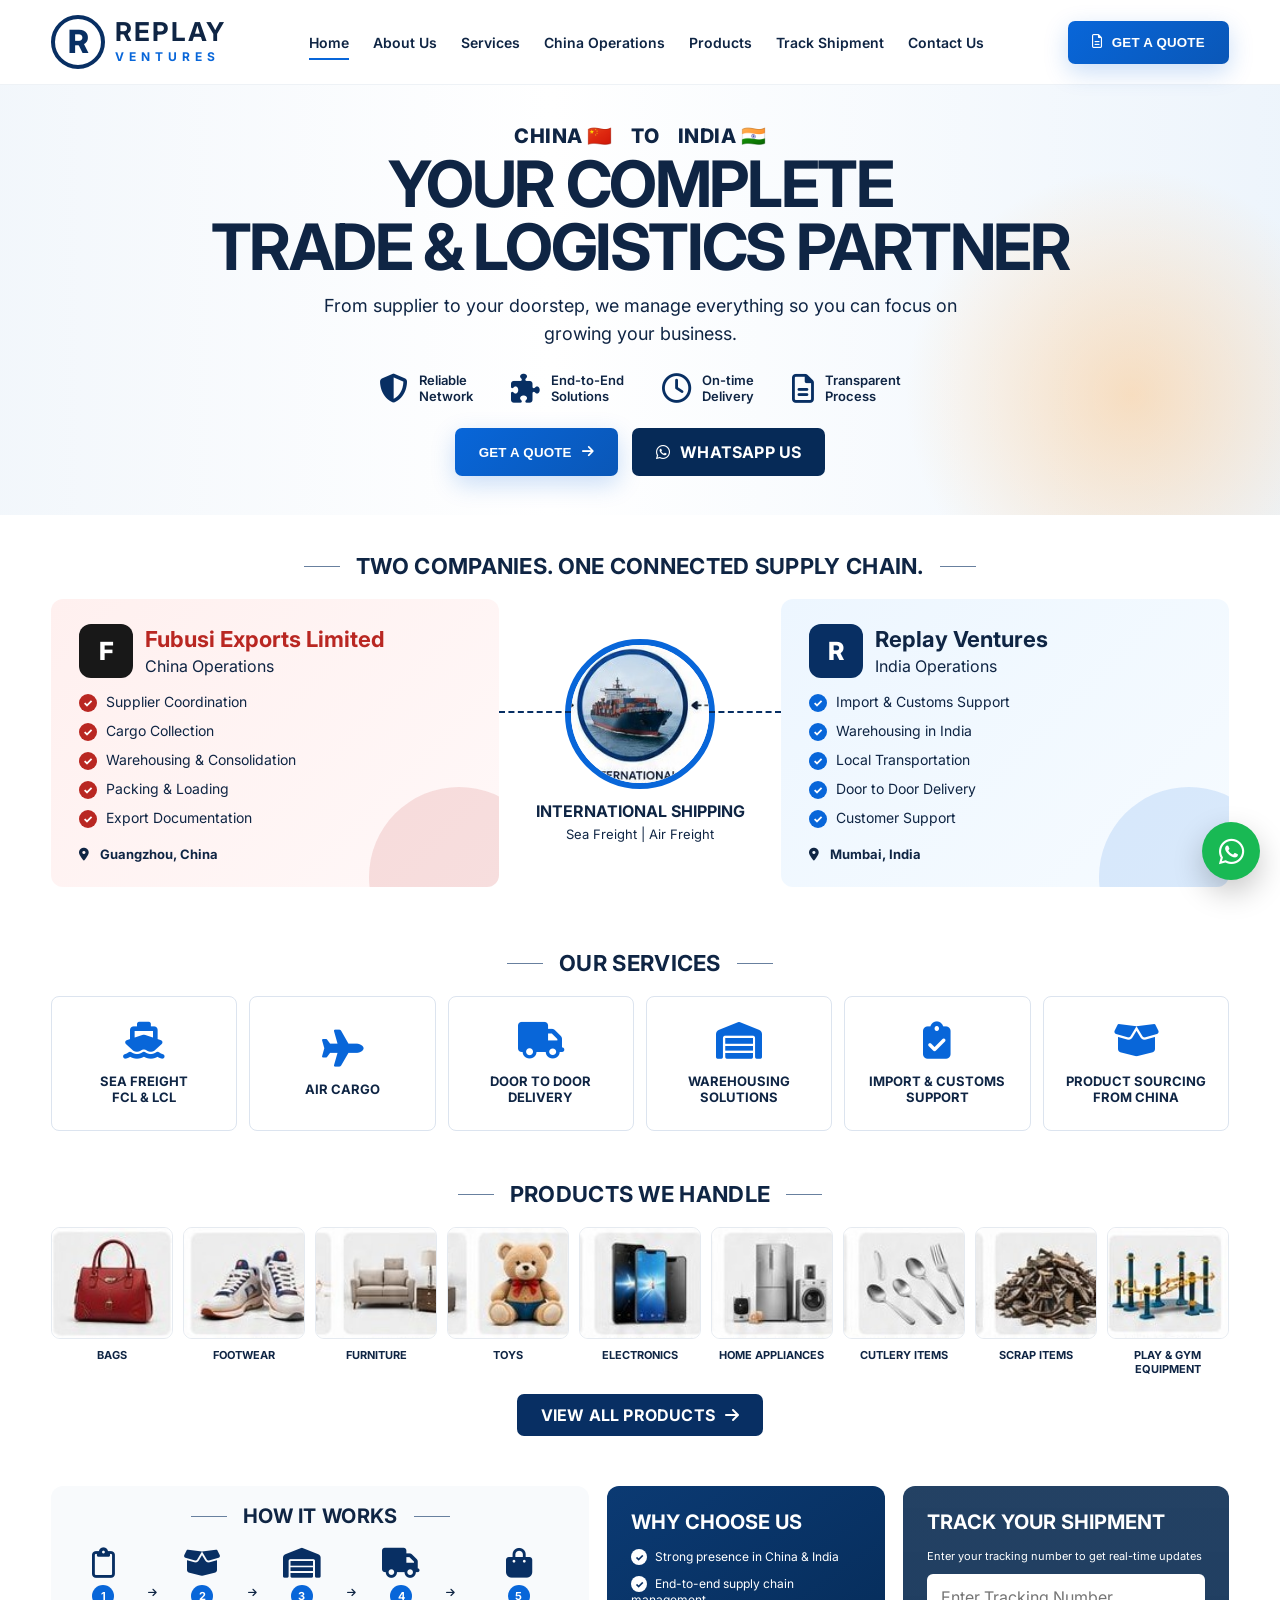
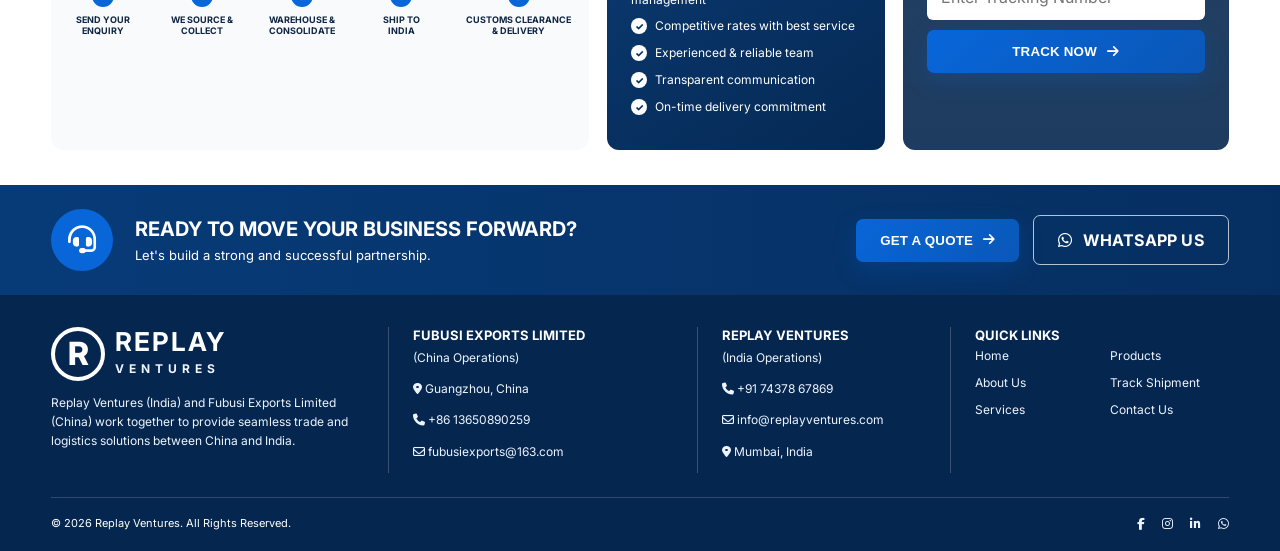
<file: index.html>
<!DOCTYPE html>
<html lang="en">
<head>
  <meta charset="UTF-8">
  <meta name="viewport" content="width=device-width, initial-scale=1.0">
  <title>Replay Ventures | China to India Logistics</title>
  <meta name="description" content="Replay Ventures provides China to India sourcing, freight, customs, warehousing and door-to-door logistics solutions.">
  <link rel="preconnect" href="https://fonts.googleapis.com">
  <link rel="preconnect" href="https://fonts.gstatic.com" crossorigin>
  <link href="https://fonts.googleapis.com/css2?family=Inter:wght@400;500;600;700;800&display=swap" rel="stylesheet">
  <link rel="stylesheet" href="https://cdnjs.cloudflare.com/ajax/libs/font-awesome/6.5.2/css/all.min.css">
  <link rel="stylesheet" href="styles.css">
</head>
<body>
<header class="site-header">
  <div class="container nav-wrap">
    <a href="index.html" class="brand">
      <span class="brand-mark">R</span>
      <span><strong>REPLAY</strong><small>VENTURES</small></span>
    </a>
    <button class="mobile-toggle" aria-label="Toggle menu"><i class="fa-solid fa-bars"></i></button>
    <nav class="main-nav">
      <a href="#home" class="active">Home</a>
      <a href="#about">About Us</a>
      <a href="#services">Services</a>
      <a href="#china">China Operations</a>
      <a href="products.html">Products</a>
      <a href="#track">Track Shipment</a>
      <a href="#contact">Contact Us</a>
    </nav>
    <button class="btn btn-primary nav-cta quote-trigger"><i class="fa-regular fa-file-lines"></i> Get a Quote</button>
  </div>
</header>

<main>
<section class="hero" id="home">
  <div class="container hero-content">
    <div class="route-line">CHINA 🇨🇳 <span>TO</span> INDIA 🇮🇳</div>
    <h1>Your Complete<br>Trade &amp; Logistics Partner</h1>
    <p>From supplier to your doorstep, we manage everything so you can focus on growing your business.</p>
    <div class="hero-benefits">
      <div><i class="fa-solid fa-shield-halved"></i><span>Reliable<br>Network</span></div>
      <div><i class="fa-solid fa-puzzle-piece"></i><span>End-to-End<br>Solutions</span></div>
      <div><i class="fa-regular fa-clock"></i><span>On-time<br>Delivery</span></div>
      <div><i class="fa-regular fa-file-lines"></i><span>Transparent<br>Process</span></div>
    </div>
    <div class="hero-actions">
      <button class="btn btn-primary quote-trigger">Get a Quote <i class="fa-solid fa-arrow-right"></i></button>
      <a class="btn btn-dark" target="_blank" rel="noopener" href="https://wa.me/917437867869?text=Hello%20Replay%20Ventures%2C%20I%20want%20a%20logistics%20quote.">
        <i class="fa-brands fa-whatsapp"></i> WhatsApp Us
      </a>
    </div>
  </div>
</section>

<section class="section" id="about">
  <div class="container">
    <div class="section-heading with-lines"><span></span><h2>Two Companies. One Connected Supply Chain.</h2><span></span></div>
    <div class="supply-grid">
      <article class="operation-card china-card" id="china">
        <div class="operation-head">
          <div class="mini-logo dark">F</div>
          <div><h3>Fubusi Exports Limited</h3><p>China Operations</p></div>
        </div>
        <ul class="check-list red">
          <li>Supplier Coordination</li><li>Cargo Collection</li><li>Warehousing &amp; Consolidation</li><li>Packing &amp; Loading</li><li>Export Documentation</li>
        </ul>
        <div class="location"><i class="fa-solid fa-location-dot"></i> Guangzhou, China</div>
      </article>

      <div class="ship-bridge">
        <div class="dashed-line left"></div>
        <div class="ship-circle"><img src="international-shipping.jpg" alt="International cargo ship"></div>
        <div class="dashed-line right"></div>
        <h3>International Shipping</h3><p>Sea Freight | Air Freight</p>
      </div>

      <article class="operation-card india-card">
        <div class="operation-head">
          <div class="mini-logo blue">R</div>
          <div><h3>Replay Ventures</h3><p>India Operations</p></div>
        </div>
        <ul class="check-list blue">
          <li>Import &amp; Customs Support</li><li>Warehousing in India</li><li>Local Transportation</li><li>Door to Door Delivery</li><li>Customer Support</li>
        </ul>
        <div class="location"><i class="fa-solid fa-location-dot"></i> Mumbai, India</div>
      </article>
    </div>
  </div>
</section>

<section class="section compact" id="services">
  <div class="container">
    <div class="section-heading with-lines"><span></span><h2>Our Services</h2><span></span></div>
    <div class="services-grid">
      <article class="service-card"><i class="fa-solid fa-ship"></i><h3>Sea Freight<br>FCL &amp; LCL</h3></article>
      <article class="service-card"><i class="fa-solid fa-plane"></i><h3>Air Cargo</h3></article>
      <article class="service-card"><i class="fa-solid fa-truck"></i><h3>Door to Door<br>Delivery</h3></article>
      <article class="service-card"><i class="fa-solid fa-warehouse"></i><h3>Warehousing<br>Solutions</h3></article>
      <article class="service-card"><i class="fa-solid fa-clipboard-check"></i><h3>Import &amp; Customs<br>Support</h3></article>
      <article class="service-card"><i class="fa-solid fa-box-open"></i><h3>Product Sourcing<br>From China</h3></article>
    </div>
  </div>
</section>

<section class="section compact" id="products">
  <div class="container">
    <div class="section-heading with-lines"><span></span><h2>Products We Handle</h2><span></span></div>
    <div class="product-grid">
      <article class="product-card"><img src="bags.jpg" alt="Bags"><h3>Bags</h3></article>
      <article class="product-card"><img src="footwear.jpg" alt="Footwear"><h3>Footwear</h3></article>
      <article class="product-card"><img src="furniture.jpg" alt="Furniture"><h3>Furniture</h3></article>
      <article class="product-card"><img src="toys.jpg" alt="Toys"><h3>Toys</h3></article>
      <article class="product-card"><img src="electronics.jpg" alt="Electronics"><h3>Electronics</h3></article>
      <article class="product-card"><img src="home-appliances.jpg" alt="Home appliances"><h3>Home Appliances</h3></article>
      <article class="product-card"><img src="cutlery.jpg" alt="Cutlery"><h3>Cutlery Items</h3></article>
      <article class="product-card"><img src="scrap.jpg" alt="Scrap"><h3>Scrap Items</h3></article>
      <article class="product-card"><img src="gym-equipment.jpg" alt="Gym equipment"><h3>Play &amp; Gym Equipment</h3></article>
    </div>
    <div class="center"><a class="btn btn-darkblue" href="products.html">View All Products <i class="fa-solid fa-arrow-right"></i></a></div>
  </div>
</section>

<section class="section compact">
  <div class="container triple-grid">
    <article class="process-card">
      <div class="section-heading small with-lines"><span></span><h2>How It Works</h2><span></span></div>
      <div class="process-row">
        <div class="process-step"><i class="fa-regular fa-clipboard"></i><b>1</b><span>Send Your<br>Enquiry</span></div><i class="fa-solid fa-arrow-right connector"></i>
        <div class="process-step"><i class="fa-solid fa-box-open"></i><b>2</b><span>We Source &amp;<br>Collect</span></div><i class="fa-solid fa-arrow-right connector"></i>
        <div class="process-step"><i class="fa-solid fa-warehouse"></i><b>3</b><span>Warehouse &amp;<br>Consolidate</span></div><i class="fa-solid fa-arrow-right connector"></i>
        <div class="process-step"><i class="fa-solid fa-truck"></i><b>4</b><span>Ship to<br>India</span></div><i class="fa-solid fa-arrow-right connector"></i>
        <div class="process-step"><i class="fa-solid fa-bag-shopping"></i><b>5</b><span>Customs Clearance<br>&amp; Delivery</span></div>
      </div>
    </article>

    <article class="why-card">
      <h2>Why Choose Us</h2>
      <ul><li>Strong presence in China &amp; India</li><li>End-to-end supply chain management</li><li>Competitive rates with best service</li><li>Experienced &amp; reliable team</li><li>Transparent communication</li><li>On-time delivery commitment</li></ul>
    </article>

    <article class="track-card" id="track">
      <div class="track-inner">
        <h2>Track Your Shipment</h2><p>Enter your tracking number to get real-time updates</p>
        <form id="trackingForm"><input id="trackingNumber" type="text" placeholder="Enter Tracking Number" required><button class="btn btn-primary" type="submit">Track Now <i class="fa-solid fa-arrow-right"></i></button></form>
        <small id="trackMessage"></small>
      </div>
    </article>
  </div>
</section>

<section class="cta-strip">
  <div class="container cta-wrap">
    <div class="cta-copy"><div class="support-icon"><i class="fa-solid fa-headset"></i></div><div><h2>Ready to Move Your Business Forward?</h2><p>Let's build a strong and successful partnership.</p></div></div>
    <div class="cta-actions"><button class="btn btn-primary quote-trigger">Get a Quote <i class="fa-solid fa-arrow-right"></i></button><a class="btn btn-outline-light" href="https://wa.me/917437867869"><i class="fa-brands fa-whatsapp"></i> WhatsApp Us</a></div>
  </div>
</section>
</main>

<footer class="site-footer" id="contact">
  <div class="container footer-grid">
    <div><a href="index.html" class="brand footer-brand"><span class="brand-mark">R</span><span><strong>REPLAY</strong><small>VENTURES</small></span></a><p>Replay Ventures (India) and Fubusi Exports Limited (China) work together to provide seamless trade and logistics solutions between China and India.</p></div>
    <div><h3>Fubusi Exports Limited</h3><small>(China Operations)</small><p><i class="fa-solid fa-location-dot"></i> Guangzhou, China</p><p><i class="fa-solid fa-phone"></i> +86 13650890259</p><p><i class="fa-regular fa-envelope"></i> fubusiexports@163.com</p></div>
    <div><h3>Replay Ventures</h3><small>(India Operations)</small><p><i class="fa-solid fa-phone"></i> +91 74378 67869</p><p><i class="fa-regular fa-envelope"></i> info@replayventures.com</p><p><i class="fa-solid fa-location-dot"></i> Mumbai, India</p></div>
    <div><h3>Quick Links</h3><div class="quick-links"><a href="index.html">Home</a><a href="products.html">Products</a><a href="#about">About Us</a><a href="#track">Track Shipment</a><a href="#services">Services</a><a href="#contact">Contact Us</a></div></div>
  </div>
  <div class="container footer-bottom"><span>© 2026 Replay Ventures. All Rights Reserved.</span><div class="socials"><a href="#"><i class="fa-brands fa-facebook-f"></i></a><a href="#"><i class="fa-brands fa-instagram"></i></a><a href="#"><i class="fa-brands fa-linkedin-in"></i></a><a href="https://wa.me/917437867869"><i class="fa-brands fa-whatsapp"></i></a></div></div>
</footer>

<a class="floating-whatsapp" target="_blank" rel="noopener" href="https://wa.me/917437867869?text=Hello%20Replay%20Ventures%2C%20I%20have%20a%20shipping%20enquiry."><i class="fa-brands fa-whatsapp"></i></a>

<!-- QUOTE MODAL -->
<div class="modal" id="quoteModal" aria-hidden="true">
  <div class="modal-backdrop"></div>
  <div class="modal-card" role="dialog" aria-modal="true" aria-labelledby="quoteTitle">
    <button class="modal-close" id="quoteClose" aria-label="Close"><i class="fa-solid fa-xmark"></i></button>
    <div class="modal-head">
      <span class="eyebrow">China ↔ India Logistics</span>
      <h2 id="quoteTitle">Request a Logistics Quote</h2>
      <p>Share the shipment details below. We’ll use them to prepare the right freight, sourcing or door-to-door solution.</p>
    </div>
    <form class="quote-form" id="quoteForm">
      <div class="form-grid">
        <label>Full Name<input type="text" name="name" required placeholder="Your name"></label>
        <label>Company / Business<input type="text" name="company" placeholder="Company name"></label>
        <label>Phone / WhatsApp<input type="tel" name="phone" required placeholder="+91..."></label>
        <label>Email<input type="email" name="email" placeholder="you@company.com"></label>
        <label>Service Required
          <select name="service" required>
            <option value="">Select service</option>
            <option>Sea Freight (FCL/LCL)</option>
            <option>Air Cargo</option>
            <option>Door to Door Delivery</option>
            <option>Warehousing & Consolidation</option>
            <option>Import & Customs Support</option>
            <option>Product Sourcing from China</option>
          </select>
        </label>
        <label>Product / Cargo Type<input type="text" name="product" required placeholder="e.g. electronics, furniture"></label>
        <label>Origin City / Country<input type="text" name="origin" placeholder="e.g. Guangzhou, China"></label>
        <label>Destination City<input type="text" name="destination" placeholder="e.g. Mumbai, India"></label>
        <label>Approx. Weight<input type="text" name="weight" placeholder="e.g. 500 kg"></label>
        <label>Approx. Volume / Quantity<input type="text" name="volume" placeholder="e.g. 3 CBM / 20 cartons"></label>
      </div>
      <label>Additional Details<textarea name="message" rows="4" placeholder="Pickup requirement, product details, urgency, Incoterm, customs support, etc."></textarea></label>
      <div class="quote-actions">
        <button class="btn btn-primary" type="submit"><i class="fa-brands fa-whatsapp"></i> Send Quote Request on WhatsApp</button>
        <small>Your entered details will open in WhatsApp so you can send the enquiry directly.</small>
      </div>
    </form>
  </div>
</div>

<script src="script.js"></script>
</body>
</html>
</file>
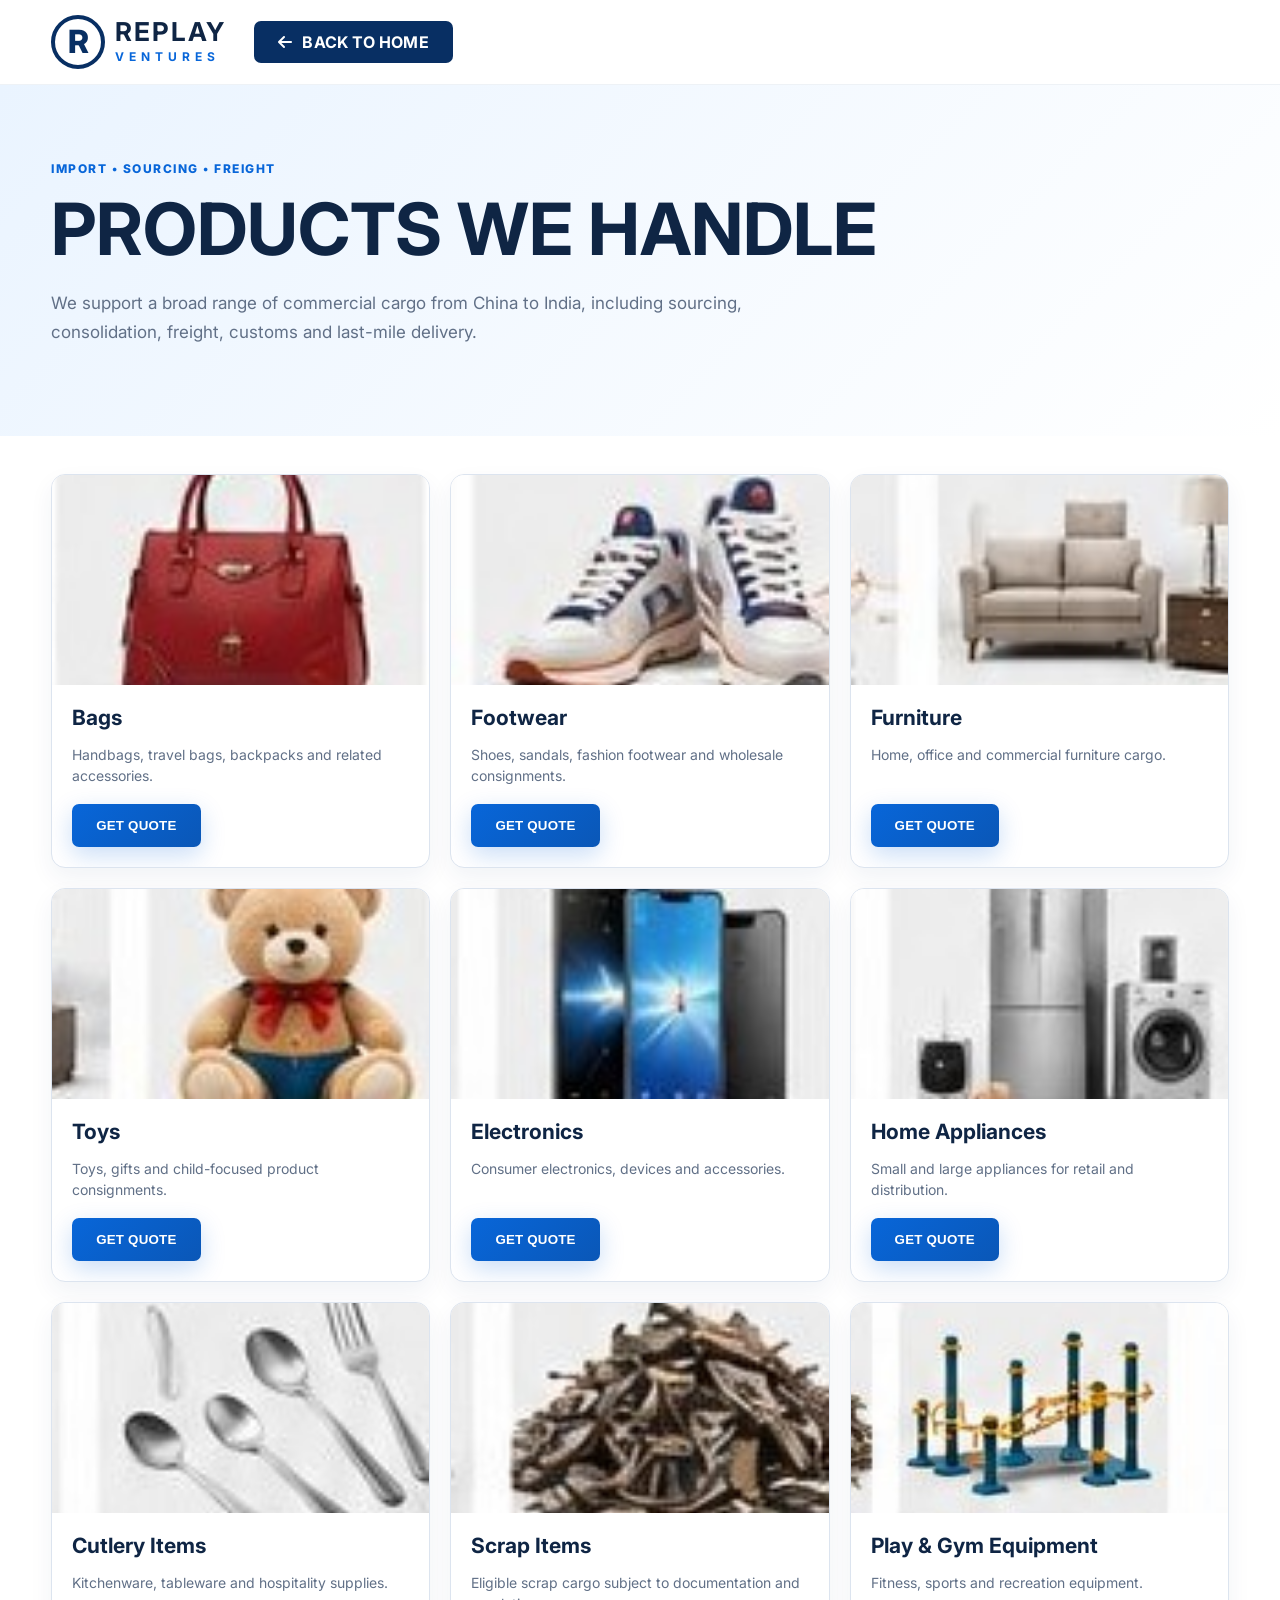
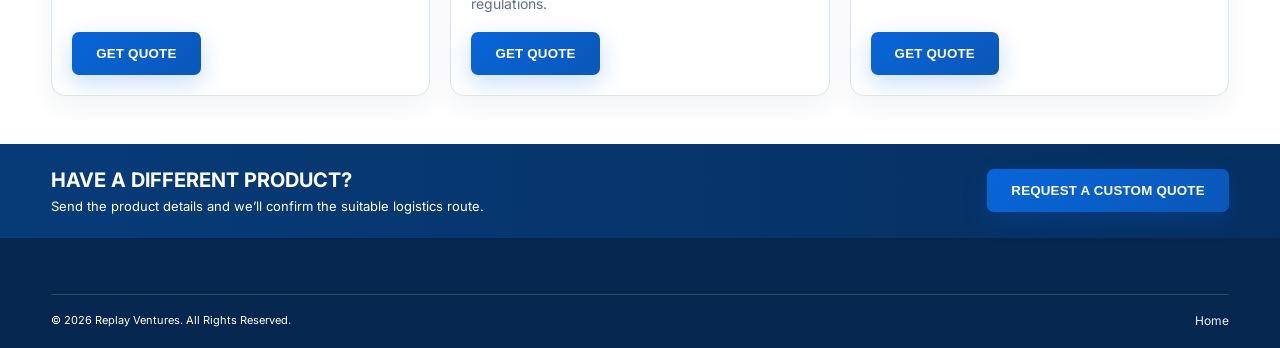
<file: products.html>
<!DOCTYPE html>
<html lang="en">
<head>
  <meta charset="UTF-8">
  <meta name="viewport" content="width=device-width, initial-scale=1.0">
  <title>Products We Handle | Replay Ventures</title>
  <link rel="preconnect" href="https://fonts.googleapis.com">
  <link rel="preconnect" href="https://fonts.gstatic.com" crossorigin>
  <link href="https://fonts.googleapis.com/css2?family=Inter:wght@400;500;600;700;800&display=swap" rel="stylesheet">
  <link rel="stylesheet" href="https://cdnjs.cloudflare.com/ajax/libs/font-awesome/6.5.2/css/all.min.css">
  <link rel="stylesheet" href="styles.css">
</head>
<body>
<header class="site-header">
  <div class="container nav-wrap">
    <a href="index.html" class="brand"><span class="brand-mark">R</span><span><strong>REPLAY</strong><small>VENTURES</small></span></a>
    <a class="btn btn-darkblue" href="index.html"><i class="fa-solid fa-arrow-left"></i> Back to Home</a>
  </div>
</header>

<section class="products-hero">
  <div class="container">
    <span class="eyebrow">Import • Sourcing • Freight</span>
    <h1>Products We Handle</h1>
    <p>We support a broad range of commercial cargo from China to India, including sourcing, consolidation, freight, customs and last-mile delivery.</p>
  </div>
</section>

<section class="section">
  <div class="container products-page-grid">
    <article class="large-product"><img src="bags.jpg" alt="Bags"><div><h2>Bags</h2><p>Handbags, travel bags, backpacks and related accessories.</p><button class="btn btn-primary quote-trigger" data-product="Bags">Get Quote</button></div></article>
    <article class="large-product"><img src="footwear.jpg" alt="Footwear"><div><h2>Footwear</h2><p>Shoes, sandals, fashion footwear and wholesale consignments.</p><button class="btn btn-primary quote-trigger" data-product="Footwear">Get Quote</button></div></article>
    <article class="large-product"><img src="furniture.jpg" alt="Furniture"><div><h2>Furniture</h2><p>Home, office and commercial furniture cargo.</p><button class="btn btn-primary quote-trigger" data-product="Furniture">Get Quote</button></div></article>
    <article class="large-product"><img src="toys.jpg" alt="Toys"><div><h2>Toys</h2><p>Toys, gifts and child-focused product consignments.</p><button class="btn btn-primary quote-trigger" data-product="Toys">Get Quote</button></div></article>
    <article class="large-product"><img src="electronics.jpg" alt="Electronics"><div><h2>Electronics</h2><p>Consumer electronics, devices and accessories.</p><button class="btn btn-primary quote-trigger" data-product="Electronics">Get Quote</button></div></article>
    <article class="large-product"><img src="home-appliances.jpg" alt="Home appliances"><div><h2>Home Appliances</h2><p>Small and large appliances for retail and distribution.</p><button class="btn btn-primary quote-trigger" data-product="Home Appliances">Get Quote</button></div></article>
    <article class="large-product"><img src="cutlery.jpg" alt="Cutlery"><div><h2>Cutlery Items</h2><p>Kitchenware, tableware and hospitality supplies.</p><button class="btn btn-primary quote-trigger" data-product="Cutlery Items">Get Quote</button></div></article>
    <article class="large-product"><img src="scrap.jpg" alt="Scrap"><div><h2>Scrap Items</h2><p>Eligible scrap cargo subject to documentation and regulations.</p><button class="btn btn-primary quote-trigger" data-product="Scrap Items">Get Quote</button></div></article>
    <article class="large-product"><img src="gym-equipment.jpg" alt="Gym equipment"><div><h2>Play &amp; Gym Equipment</h2><p>Fitness, sports and recreation equipment.</p><button class="btn btn-primary quote-trigger" data-product="Play & Gym Equipment">Get Quote</button></div></article>
  </div>
</section>

<section class="cta-strip">
  <div class="container cta-wrap">
    <div><h2>Have a different product?</h2><p>Send the product details and we’ll confirm the suitable logistics route.</p></div>
    <button class="btn btn-primary quote-trigger">Request a Custom Quote</button>
  </div>
</section>

<footer class="site-footer">
  <div class="container footer-bottom"><span>© 2026 Replay Ventures. All Rights Reserved.</span><a href="index.html">Home</a></div>
</footer>

<div class="modal" id="quoteModal" aria-hidden="true">
  <div class="modal-backdrop"></div>
  <div class="modal-card" role="dialog" aria-modal="true" aria-labelledby="quoteTitle">
    <button class="modal-close" id="quoteClose" aria-label="Close"><i class="fa-solid fa-xmark"></i></button>
    <div class="modal-head"><span class="eyebrow">China ↔ India Logistics</span><h2 id="quoteTitle">Request a Logistics Quote</h2><p>Tell us what you need to move and where it needs to go.</p></div>
    <form class="quote-form" id="quoteForm">
      <div class="form-grid">
        <label>Full Name<input type="text" name="name" required></label>
        <label>Company / Business<input type="text" name="company"></label>
        <label>Phone / WhatsApp<input type="tel" name="phone" required></label>
        <label>Email<input type="email" name="email"></label>
        <label>Service Required<select name="service" required><option value="">Select service</option><option>Sea Freight (FCL/LCL)</option><option>Air Cargo</option><option>Door to Door Delivery</option><option>Warehousing & Consolidation</option><option>Import & Customs Support</option><option>Product Sourcing from China</option></select></label>
        <label>Product / Cargo Type<input id="quoteProduct" type="text" name="product" required></label>
        <label>Origin<input type="text" name="origin"></label>
        <label>Destination<input type="text" name="destination"></label>
        <label>Approx. Weight<input type="text" name="weight"></label>
        <label>Approx. Volume / Quantity<input type="text" name="volume"></label>
      </div>
      <label>Additional Details<textarea name="message" rows="4"></textarea></label>
      <div class="quote-actions"><button class="btn btn-primary" type="submit"><i class="fa-brands fa-whatsapp"></i> Send Quote Request on WhatsApp</button></div>
    </form>
  </div>
</div>

<script src="script.js"></script>
</body>
</html>
</file>
<file: styles.css>
:root{
  --navy:#082f63;
  --navy-2:#05264e;
  --blue:#0866d9;
  --blue-2:#0a57b7;
  --sky:#eaf4ff;
  --red:#b92722;
  --ink:#0f2544;
  --muted:#617087;
  --line:#dce4ef;
  --white:#ffffff;
  --green:#10ad4b;
  --shadow:0 12px 35px rgba(7,47,99,.10);
}
*{box-sizing:border-box}
html{scroll-behavior:smooth}
body{margin:0;font-family:"Inter",sans-serif;color:var(--ink);background:#fff}
a{text-decoration:none;color:inherit}
img{max-width:100%;display:block}
.container{width:min(1180px,92%);margin:auto}
.center{text-align:center}
.section{padding:38px 0}
.section.compact{padding:25px 0}
.site-header{position:sticky;top:0;z-index:100;background:rgba(255,255,255,.97);border-bottom:1px solid #eef2f6;backdrop-filter:blur(12px)}
.nav-wrap{height:84px;display:flex;align-items:center;gap:28px}
.brand{display:flex;align-items:center;gap:10px;min-width:max-content}
.brand-mark{width:54px;height:54px;border:4px solid var(--navy);border-radius:50%;display:grid;place-items:center;font-weight:800;font-size:32px;color:var(--navy);line-height:1}
.brand strong{display:block;font-size:26px;letter-spacing:2px;line-height:.9}
.brand small{display:block;color:var(--blue);font-weight:700;letter-spacing:5px;font-size:12px;margin-top:6px}
.main-nav{display:flex;align-items:center;justify-content:center;gap:24px;flex:1;font-size:14px;font-weight:600}
.main-nav a{padding:31px 0;position:relative}
.main-nav a.active:after,.main-nav a:hover:after{content:"";position:absolute;left:0;right:0;bottom:22px;height:2px;background:var(--blue)}
.btn{display:inline-flex;align-items:center;justify-content:center;gap:10px;border:none;border-radius:7px;padding:14px 24px;font-weight:700;text-transform:uppercase;letter-spacing:.2px;cursor:pointer;transition:.25s}
.btn:hover{transform:translateY(-2px)}
.btn-primary{background:linear-gradient(135deg,var(--blue),var(--blue-2));color:white;box-shadow:0 8px 24px rgba(8,102,217,.22)}
.btn-dark{background:#062a57;color:#fff}
.btn-darkblue{background:var(--navy);color:#fff;padding:11px 24px}
.btn-outline-light{border:1px solid rgba(255,255,255,.7);color:white;background:transparent}
.nav-cta{white-space:nowrap}
.mobile-toggle{display:none;border:0;background:transparent;font-size:24px;color:var(--navy)}

.hero{min-height:430px;position:relative;display:grid;place-items:center;overflow:hidden;background:
linear-gradient(90deg,rgba(241,246,251,.92) 0%,rgba(255,255,255,.55) 43%,rgba(233,242,251,.80) 100%),
url("https://images.unsplash.com/photo-1578575437130-527eed3abbec?auto=format&fit=crop&w=1800&q=82") center/cover no-repeat}
.hero:before{content:"";position:absolute;inset:auto -8% -130px auto;width:500px;height:500px;border-radius:50%;background:radial-gradient(circle,rgba(255,186,109,.42),transparent 64%)}
.hero-content{position:relative;z-index:2;text-align:center;padding:35px 0}
.route-line{font-size:20px;font-weight:800;letter-spacing:.5px;margin-bottom:5px}
.route-line span{margin:0 14px}
.hero h1{text-transform:uppercase;font-size:clamp(40px,5vw,67px);line-height:.98;margin:0 auto 14px;max-width:920px;letter-spacing:-2.4px}
.hero p{font-size:18px;max-width:650px;margin:0 auto 18px;line-height:1.55}
.hero-benefits{display:flex;justify-content:center;gap:38px;flex-wrap:wrap;margin:24px 0}
.hero-benefits>div{display:flex;align-items:center;gap:11px;text-align:left;font-size:13px;font-weight:600}
.hero-benefits i{font-size:29px;color:var(--navy)}
.hero-actions{display:flex;justify-content:center;gap:14px;flex-wrap:wrap}
.section-heading{display:flex;align-items:center;justify-content:center;gap:16px;text-transform:uppercase;margin-bottom:20px}
.section-heading h2{font-size:22px;margin:0;letter-spacing:.3px}
.section-heading>span{width:36px;height:1px;background:#68809f}
.section-heading.small h2{font-size:20px}
.supply-grid{display:grid;grid-template-columns:1fr 230px 1fr;gap:26px;align-items:center}
.operation-card{border-radius:12px;padding:25px 28px;min-height:260px;position:relative;overflow:hidden}
.operation-card:after{content:"";position:absolute;width:180px;height:180px;border-radius:50%;right:-50px;bottom:-80px;opacity:.12}
.china-card{background:linear-gradient(135deg,#fff0ef,#fff8f8)}
.china-card:after{background:var(--red)}
.india-card{background:linear-gradient(135deg,#edf6ff,#f6fbff)}
.india-card:after{background:var(--blue)}
.operation-head{display:flex;align-items:center;gap:12px;margin-bottom:14px}
.operation-head h3{margin:0;font-size:22px}
.operation-head p{margin:4px 0 0}
.china-card .operation-head h3{color:var(--red)}
.mini-logo{width:54px;height:54px;border-radius:12px;display:grid;place-items:center;color:white;font-size:25px;font-weight:800}
.mini-logo.dark{background:#181818}
.mini-logo.blue{background:var(--navy)}
.check-list{list-style:none;padding:0;margin:15px 0 18px}
.check-list li{margin:10px 0;font-size:14px}
.check-list li:before{content:"✓";display:inline-grid;place-items:center;width:18px;height:18px;border-radius:50%;color:white;font-size:11px;font-weight:800;margin-right:9px}
.check-list.red li:before{background:var(--red)}
.check-list.blue li:before{background:var(--blue)}
.location{font-weight:700;font-size:13px}
.location i{margin-right:8px}
.ship-bridge{text-align:center;position:relative}
.ship-circle{width:150px;height:150px;border:6px solid var(--blue);border-radius:50%;display:grid;place-items:center;margin:0 auto 12px;background:radial-gradient(circle at 40% 30%,#e8f5ff,#c7e0f3)}
.ship-circle i{font-size:68px;color:var(--navy)}
.ship-bridge h3{text-transform:uppercase;font-size:16px;margin:0}
.ship-bridge p{font-size:13px;margin:5px 0}
.dashed-line{position:absolute;top:72px;width:72px;border-top:2px dashed var(--navy)}
.dashed-line.left{left:-26px}
.dashed-line.right{right:-26px}
.services-grid{display:grid;grid-template-columns:repeat(6,1fr);gap:12px}
.service-card{min-height:135px;border:1px solid var(--line);border-radius:8px;display:flex;align-items:center;justify-content:center;flex-direction:column;gap:14px;padding:14px;background:white;transition:.25s}
.service-card:hover{transform:translateY(-4px);box-shadow:var(--shadow);border-color:#bed5ee}
.service-card i{font-size:37px;color:var(--blue)}
.service-card h3{font-size:13px;text-align:center;text-transform:uppercase;line-height:1.25;margin:0}
.product-grid{display:grid;grid-template-columns:repeat(9,1fr);gap:10px;margin-bottom:18px}
.product-card{text-align:center}
.product-visual{height:112px;border-radius:9px;background:linear-gradient(145deg,#f0f2f5,#fff);display:grid;place-items:center;border:1px solid #e5eaf0}
.product-visual i{font-size:45px;color:#536b86}
.product-visual.bag i{color:#a5282f}
.product-card h3{font-size:11px;text-transform:uppercase;margin:9px 0 0}
.triple-grid{display:grid;grid-template-columns:1.65fr .85fr 1fr;gap:18px;align-items:stretch}
.process-card{background:#f8fafc;border-radius:12px;padding:18px}
.process-row{display:flex;align-items:center;justify-content:space-between;gap:7px}
.process-step{text-align:center;min-width:68px}
.process-step>i{font-size:30px;color:var(--navy)}
.process-step b{display:grid;place-items:center;width:22px;height:22px;border-radius:50%;background:var(--blue);color:white;margin:7px auto;font-size:11px}
.process-step span{font-size:9px;font-weight:700;text-transform:uppercase;line-height:1.25;display:block}
.connector{font-size:10px}
.why-card,.track-card{border-radius:12px;overflow:hidden;color:white}
.why-card{background:linear-gradient(145deg,#0b3a73,#052953);padding:24px}
.why-card h2,.track-card h2{margin:0 0 15px;font-size:20px;text-transform:uppercase}
.why-card ul{list-style:none;padding:0;margin:0}
.why-card li{font-size:12px;margin:11px 0}
.why-card li:before{content:"✓";width:16px;height:16px;border-radius:50%;display:inline-grid;place-items:center;background:#fff;color:var(--navy);font-size:10px;font-weight:800;margin-right:8px}
.track-card{position:relative;background:
linear-gradient(rgba(5,39,78,.88),rgba(5,39,78,.90)),
url("https://images.unsplash.com/photo-1494412574643-ff11b0a5c1c3?auto=format&fit=crop&w=900&q=80") center/cover no-repeat}
.track-inner{padding:24px}
.track-card p{font-size:11px}
.track-card form{display:flex;flex-direction:column;gap:10px}
.track-card input{border:0;border-radius:6px;padding:13px 14px;font:inherit}
.track-card small{display:block;margin-top:10px;min-height:16px}
.cta-strip{background:linear-gradient(90deg,#073b78,#062f61);color:white;padding:24px 0;margin-top:10px}
.cta-wrap,.cta-copy,.cta-actions{display:flex;align-items:center}
.cta-wrap{justify-content:space-between;gap:20px}
.cta-copy{gap:22px}
.support-icon{width:62px;height:62px;background:var(--blue);display:grid;place-items:center;border-radius:50%;font-size:28px}
.cta-strip h2{font-size:20px;text-transform:uppercase;margin:0 0 6px}
.cta-strip p{margin:0;font-size:13px}
.cta-actions{gap:14px}
.site-footer{background:#05264e;color:white;padding:32px 0 18px}
.footer-grid{display:grid;grid-template-columns:1.1fr 1fr .8fr 1fr;gap:30px}
.footer-brand .brand-mark{border-color:#fff;color:#fff}
.footer-brand strong{color:#fff}
.site-footer p,.site-footer small,.site-footer a{font-size:12px;line-height:1.6;color:#edf4ff}
.site-footer h3{font-size:13px;text-transform:uppercase;margin:0 0 3px}
.footer-grid>div:not(:first-child){border-left:1px solid rgba(255,255,255,.2);padding-left:24px}
.quick-links{display:grid;grid-template-columns:1fr 1fr;gap:8px 16px}
.footer-bottom{border-top:1px solid rgba(255,255,255,.16);margin-top:24px;padding-top:16px;display:flex;align-items:center;justify-content:space-between;font-size:11px}
.socials{display:flex;gap:17px;font-size:16px}
.floating-whatsapp{position:fixed;right:20px;bottom:20px;width:58px;height:58px;border-radius:50%;display:grid;place-items:center;background:#19b954;color:#fff;font-size:29px;box-shadow:0 12px 30px rgba(0,0,0,.22);z-index:90}

@media (max-width:1000px){
  .main-nav{position:absolute;top:84px;left:0;right:0;background:#fff;display:none;flex-direction:column;gap:0;padding:12px 5% 22px;box-shadow:0 18px 30px rgba(0,0,0,.08)}
  .main-nav.open{display:flex}
  .main-nav a{padding:11px 0;width:100%}
  .main-nav a.active:after,.main-nav a:hover:after{bottom:5px}
  .mobile-toggle{display:block;margin-left:auto}
  .nav-cta{display:none}
  .supply-grid{grid-template-columns:1fr}
  .ship-bridge{order:2}
  .china-card{order:1}.india-card{order:3}
  .dashed-line{display:none}
  .services-grid{grid-template-columns:repeat(3,1fr)}
  .product-grid{grid-template-columns:repeat(3,1fr)}
  .triple-grid{grid-template-columns:1fr}
  .footer-grid{grid-template-columns:1fr 1fr}
  .footer-grid>div:not(:first-child){border-left:0;padding-left:0}
}
@media (max-width:700px){
  .nav-wrap{height:72px}
  .brand-mark{width:44px;height:44px;font-size:26px}
  .brand strong{font-size:21px}
  .brand small{font-size:9px;letter-spacing:3px}
  .main-nav{top:72px}
  .hero{min-height:570px}
  .hero h1{font-size:39px}
  .hero-benefits{gap:18px;display:grid;grid-template-columns:1fr 1fr}
  .services-grid{grid-template-columns:repeat(2,1fr)}
  .product-grid{grid-template-columns:repeat(2,1fr)}
  .process-row{overflow-x:auto;padding-bottom:10px}
  .cta-wrap{flex-direction:column;align-items:flex-start}
  .cta-actions{width:100%;flex-wrap:wrap}
  .footer-grid{grid-template-columns:1fr}
  .footer-bottom{flex-direction:column;gap:12px;align-items:flex-start}
}


/* V2: local photos, products page and quote modal */
.ship-circle{overflow:hidden}
.ship-circle img{width:100%;height:100%;object-fit:cover}
.product-card img{width:100%;height:112px;object-fit:cover;border-radius:9px;border:1px solid #e5eaf0;background:#f3f5f7}
.products-hero{padding:72px 0;background:linear-gradient(135deg,#eaf4ff,#fff)}
.products-hero h1{font-size:clamp(42px,6vw,72px);margin:8px 0 10px;text-transform:uppercase}
.products-hero p{max-width:760px;font-size:17px;line-height:1.7;color:var(--muted)}
.eyebrow{display:inline-block;font-weight:800;text-transform:uppercase;letter-spacing:1.5px;color:var(--blue);font-size:12px}
.products-page-grid{display:grid;grid-template-columns:repeat(3,1fr);gap:20px}
.large-product{border:1px solid var(--line);border-radius:14px;overflow:hidden;background:#fff;box-shadow:0 10px 25px rgba(7,47,99,.06)}
.large-product img{width:100%;height:210px;object-fit:cover}
.large-product>div{padding:20px}
.large-product h2{margin:0 0 8px;font-size:21px}
.large-product p{color:var(--muted);font-size:14px;min-height:46px;line-height:1.55}

.modal{position:fixed;inset:0;z-index:500;display:none;align-items:center;justify-content:center;padding:24px}
.modal.open{display:flex}
.modal-backdrop{position:absolute;inset:0;background:rgba(4,22,45,.72);backdrop-filter:blur(6px)}
.modal-card{position:relative;z-index:1;background:#fff;width:min(920px,100%);max-height:92vh;overflow:auto;border-radius:18px;padding:30px;box-shadow:0 35px 90px rgba(0,0,0,.28)}
.modal-close{position:absolute;right:18px;top:18px;border:0;background:#eef4fb;color:var(--navy);width:38px;height:38px;border-radius:50%;cursor:pointer;font-size:18px}
.modal-head{padding-right:45px;margin-bottom:20px}
.modal-head h2{font-size:32px;margin:6px 0 8px}
.modal-head p{margin:0;color:var(--muted);line-height:1.6}
.quote-form label{display:flex;flex-direction:column;gap:7px;font-size:12px;font-weight:700;color:var(--navy)}
.form-grid{display:grid;grid-template-columns:repeat(2,1fr);gap:16px;margin-bottom:16px}
.quote-form input,.quote-form select,.quote-form textarea{width:100%;border:1px solid #ccd7e4;border-radius:8px;padding:12px 13px;font:inherit;color:var(--ink);background:#fff}
.quote-form textarea{resize:vertical}
.quote-actions{margin-top:18px;display:flex;flex-direction:column;align-items:flex-start;gap:9px}
.quote-actions small{color:var(--muted);font-weight:500}
body.modal-open{overflow:hidden}

@media(max-width:850px){
  .products-page-grid{grid-template-columns:repeat(2,1fr)}
}
@media(max-width:620px){
  .products-page-grid{grid-template-columns:1fr}
  .form-grid{grid-template-columns:1fr}
  .modal-card{padding:22px 18px}
  .modal-head h2{font-size:26px}
}
</file>
